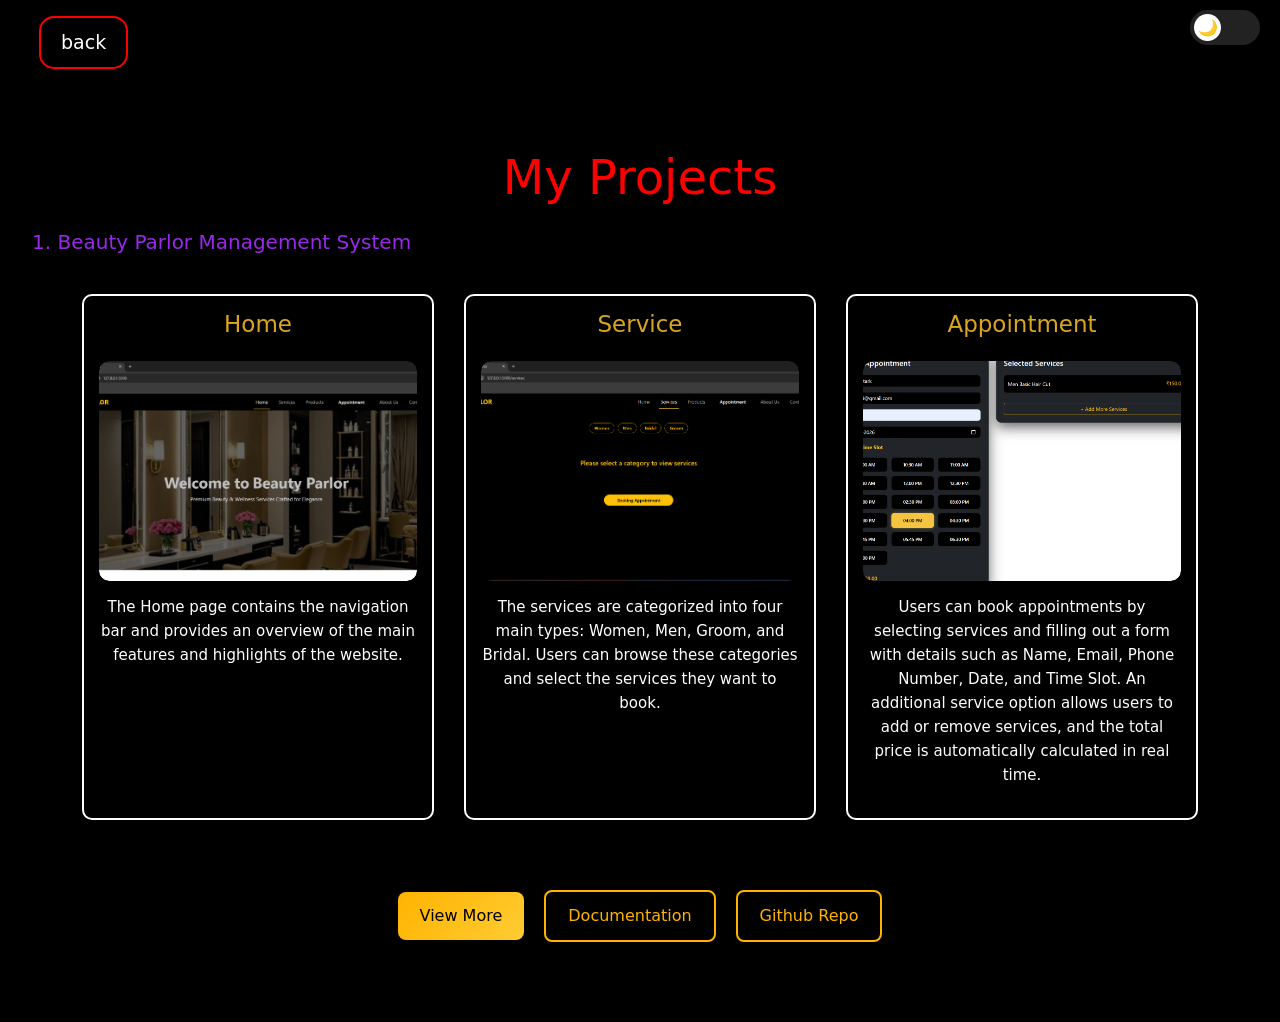
<file: project.html>
<!DOCTYPE html>
<html lang="en">

<head>
    <meta charset="UTF-8">
    <meta name="viewport" content="width=device-width, initial-scale=1.0">
    <title>Projects</title>

    <!-- Bootstrap CSS -->
    <link href="https://cdn.jsdelivr.net/npm/bootstrap@5.3.3/dist/css/bootstrap.min.css" rel="stylesheet">

    <link rel="stylesheet" href="project.css">


</head>

<body>

    <!-- THEME SWITCH -->
    <div class="theme-toggle-wrapper">
        <div id="themeToggle" class="theme-switch">
            <div class="switch-circle">
                <span class="icon">🌙</span>
            </div>
        </div>
    </div>

    <div class="container-fluid px-3 px-md-4">
        <button class="back-btn mt-3">
            <a href="index.html">back</a>
        </button>
    </div>

    <section id="project" class="project">
        <div class="container-fluid">
            <div class="title">
                <h1>My Projects</h1>
            </div>

            <h3 class="sub-title mt-4">1. Beauty Parlor Management System</h3>

            <div class="container">

                <!--Home-->
                <div class="card">
                    <div class="heading">
                        <h4>Home</h4>
                    </div>
                    <div class="img">
                        <img src="images/beauty-home.png" alt="home">
                    </div>
                    <p class="text">
                        The Home page contains the navigation bar and provides an overview of the main features and
                        highlights of the website.
                    </p>
                </div>

                <!--Service-->
                <div class="card">
                    <div class="heading">
                        <h4>Service</h4>
                    </div>
                    <div class="img">
                        <img src="images/beauty-service.png" alt="service">
                    </div>
                    <p class="text">
                        The services are categorized into four main types: Women, Men, Groom, and Bridal.
                        Users can browse these categories and select the services they want to book.
                    </p>
                </div>

                <!--Appointment-->
                <div class="card">
                    <div class="heading">
                        <h4>Appointment</h4>
                    </div>
                    <div class="img">
                        <img src="images/appointment.png" alt="appointment">
                    </div>
                    <p class="text">
                        Users can book appointments by selecting services and filling out a form with details
                        such as Name, Email, Phone Number, Date, and Time Slot.
                        An additional service option allows users to add or remove services,
                        and the total price is automatically calculated in real time.
                    </p>
                </div>

                <!---payment -->

                <div class="card extra-card">
                    <div class="heading">
                        <h4>Payment</h4>
                    </div>
                    <div class="img">
                        <img src="images/payment.png" alt="login">
                    </div>
                    <p class="text">
                        On the payment page, users can complete their payment using either the same email address used
                        during booking or a different one.
                        After a successful payment, a confirmation email is sent to the provided email address.
                    </p>
                </div>

                <!--payment success -->

                <div class="card extra-card">
                    <div class="heading">
                        <h4>Payment success page</h4>
                    </div>
                    <div class="img">
                        <img src="images/pay success.png" alt="Payment success">
                    </div>
                    <p class="text">
                        The payment success page displays the user's name, email address, and transaction ID as
                        confirmation of the completed payment.
                    </p>
                </div>

                <!--login-->

                <div class="card extra-card">
                    <div class="heading">
                        <h4>Login</h4>
                    </div>
                    <div class="img">
                        <img src="images/Login.png" alt="login">
                    </div>
                    <p class="text">
                        If they do not have an account, they can register for a new one.
                        A password reset option is also available, allowing users to reset their password through a
                        reset link sent to
                        their registered email address.
                    </p>
                </div>

                <!--my appointment-->

                <div class="card extra-card">
                    <div class="heading">
                        <h4>My Appointment</h4>
                    </div>
                    <div class="img">
                        <img src="images/beauty-myappointment.png" alt="my appointment">
                    </div>
                    <p class="text">
                        Users can view their recent and upcoming appointments in this section.
                        It displays complete details including client information, selected services, date, time,
                        payment status, appointment status, and transaction details.
                    </p>
                </div>


                <!--my appointment history-->

                <div class="card extra-card">
                    <div class="heading">
                        <h4>My Appointment History</h4>
                    </div>
                    <div class="img">
                        <img src="images/app_history.png" alt="my appointment history">
                    </div>
                    <p class="text">
                        This section allows users to view their previous appointment bookings.
                        Users also have the option to quickly rebook services from their past appointments.
                    </p>
                </div>

                <!--Admin Part -->

                <!--Admin Dashborad-->

                <div class="card extra-card">
                    <div class="heading">
                        <h4>Admin Dashboard</h4>
                    </div>
                    <div class="img">
                        <img src="images/dashboard.png" alt="Admin Dashboard">
                    </div>
                    <p class="text">
                        This is the <b>Admin Panel Dashboard</b> where administrators can view key metrics such as
                        total bookings, services, pending appointments, and available products.
                        It also provides insights into total revenue and the five most recent bookings.
                    </p>
                </div>

                <!--Calendar-->

                <div class="card extra-card">
                    <div class="heading">
                        <h4>Calendar</h4>
                    </div>
                    <div class="img">
                        <img src="images/calendar.png" alt="Calendar">
                        <img src="images/calendar2.png" alt="Calendar">
                    </div>
                    <p class="text">
                        The calendar panel allows administrators to view scheduled client appointments by date and
                        service.
                        It includes filtering options to search appointments by client ID or appointment status.
                        Administrators can also analyze monthly booking trends by switching between months.
                    </p>
                </div>

                <!--service Analytics-->

                <div class="card extra-card">
                    <div class="heading">
                        <h4>Service Analytics</h4>
                    </div>
                    <div class="img">
                        <img src="images/ser_analytics.png" alt="Service analytics">
                    </div>
                    <p class="text">
                        Service Analytics helps administrators analyze service performance, identify the most frequently
                        booked categories,
                        and monitor the number of active services available on the platform.
                    </p>
                </div>

                <!--service Managment + Add Service-->

                <div class="card extra-card">
                    <div class="heading">
                        <h4>Service Manage</h4>
                    </div>
                    <div class="img">
                        <img src="images/available_ser.png" alt="manage service">
                        <img src="images/add_ser.png" alt="add service">
                    </div>
                    <p class="text">
                        This section allows administrators to manage all available services, including viewing service
                        types, pricing, and status.
                        Admins can add new services, edit existing ones, deactivate services, or remove them from the
                        system.
                    </p>
                </div>

                <!--Booking-->

                <div class="card extra-card">
                    <div class="heading">
                        <h4>Booking</h4>
                    </div>
                    <div class="img">
                        <img src="images/booking-admin.png" alt="Booking">
                    </div>
                    <p class="text">
                        The booking management section provides detailed insights into total bookings, paid bookings,
                        pending bookings,
                        and the total revenue generated.
                        A comprehensive table also displays detailed information about each booking.
                    </p>
                </div>

                <!--Revenue-->

                <div class="card extra-card">
                    <div class="heading">
                        <h4>Revenue</h4>
                    </div>
                    <div class="img">
                        <img src="images/revenue-analysis.png" alt="Revenue">
                        <img src="images/revenue-table.png" alt="revenue-table">
                    </div>
                    <p class="text">
                        The Revenue section provides detailed insights into business earnings,
                        including which service categories generate the most revenue and monthly revenue trends.
                        It also includes a detailed table showing payment information such as
                        amount, payment status, and transaction details.
                    </p>
                </div>

                <!--Product-->

                <div class="card extra-card">
                    <div class="heading">
                        <h4>Products</h4>
                    </div>
                    <div class="img">
                        <img src="images/product.png" alt="Product">
                    </div>
                    <p class="text">
                        This section allows administrators to manage products listed on the website.
                        Admins can view product details such as name, price, brand, weight,
                        and status, and can also add or edit products as needed.
                    </p>
                </div>


                <!--Button-->
                <div class="project-buttons">
                    <button id="viewMoreBtn" onclick="toggleProjects()">View More</button>

                    <a href="Beauty Parlor.pdf" target="_blank">
                        <button class="doc-btn">Documentation</button>
                    </a>

                    <a href="https://github.com/Aryan-Dongre/Beauty-Parlor-Management-Systems-" target="_blank">
                        <button class="doc-btn">Github Repo</button>
                    </a>
                </div>

            </div>

        </div>
    </section>



    <script src="project.js"></script>


</body>

</html>
</file>
<file: project.css>
/*Theme Variables*/

/*Dark mode*/
:root{
    --bg-color:black;
    --text-color:white;
    --card-bg:black;
    --border-color:white;
    --heading-color:goldenrod;
    --button-color:#ffb300;
    --title-color:red;
}
/*Light Mode*/

.light-mode{
    --bg-color:white;
    --text-color:black;
    --card-bg:#f3f3f3;
    --border-color:#ccc;
    --heading-color:#ff7b00;
    --title-color:#0044cc;
}


body {
    background:var(--bg-color);
    color: var(--text-color);
    transition: background 0.4s,color 0.4s;
}

/*Back button*/

.back-btn {
    padding: 10px 20px;
    margin-left: 15px;
    margin-top: 10px;
    border-radius: 15px;
    background-color: transparent;
    transition: 0.3s;
    cursor: pointer;
    border: 2px solid red;
}

.back-btn a {
    text-decoration: none;
    font-size: 19px;
    font-weight: 500;
    color:var(--text-color);
}

.back-btn:hover {
    transform: translateY(-3px);
}

/*Project*/

.project {
    padding: 80px 20px;
}

.title h1 {
    font-size: clamp(2rem, 5vw, 3rem);
    text-align: center;
    color:var(--title-color);
    margin: 0;
}

.sub-title {
    color: #9929EA;
    font-size: 20px;
    margin-bottom: 30px;
}

.container {
    display: grid;
    grid-template-columns: repeat(3,1fr);
    gap: 30px;
    margin-top: 40px;
}

.card {
    background: var(--card-bg);
    border: 2px solid var(--border-color);
    border-radius: 10px;
    padding: 15px;
    text-align: center;
    height: 100%;
    transition: 0.3s;
}

.card:hover{
    transform:translateY(-5px);
}

.heading h4 {
    font-size: 23px;
    color:var(--heading-color);
    margin-bottom: 10px;
    text-align: center;
}


.img {
    display: flex;
    flex-direction: column;
    gap: 12px;
    margin-top: 12px;
    overflow:hidden;
    border-radius:10px;
}

.img img {
    width: 100%;
    height: 220px;
    object-fit: cover;
    border-radius: 10px;
    box-shadow:0 5px 15px rgba(0,0,0,0.2);
    transition: transform 0.4s;
}

.card:hover img{
transform: scale(1.08);
}


.text {
    margin-top: 14px;
    color:var(--text-color);
    font-size: 15px;
    line-height: 1.6;
}

/*Buttons (view + doc)*/

.extra-card{
    display:none;
}

.project-buttons{
    grid-column:1/-1;

    display:flex;
    justify-content:center;
    align-items:center;
    gap:20px;

    margin-top:40px;
}

#viewMoreBtn,
.doc-btn{
    padding:12px 22px;
    border:none;
    border-radius:8px;
    font-size:16px;
    cursor:pointer;
    transition:0.3s;
}

#viewMoreBtn{
    background:linear-gradient(135deg,#ffb300,#ffcc33);
    color:black;
}

.doc-btn{
    background-color:transparent;
    border:2px solid #ffb300;
    color:#ffb300;
}

#viewMoreBtn:hover{
    transform:translateY(-2px);
    box-shadow:0 6px 15px rgba(255,179,0,0.4);
}

.doc-btn:hover{
    background:#ffb300;
    color:black;
}


/* =========================
RESPONSIVE
========================= */

@media(max-width:992px){

.container{
grid-template-columns:repeat(2,1fr);
}

}

@media(max-width:600px){

.container{
grid-template-columns:1fr;
}

.project-buttons{
flex-direction:column;
}

.title{
font-size:35px;
}

.img img{
height:200px;
}

}

/*Theme toggle*/

.theme-toggle-wrapper{
    position: fixed;
    top: 20;
    right: 20px;
}

.theme-switch{
    width: 70px;
    height: 35px;
    margin-top: 10px;
    background: #222;
    border-radius: 50px;
    padding:4px;
    cursor:pointer;
    transition:0.4s;
}

.switch-circle {
    width: 27px;
    height: 27px;
    background: white;
    border-radius: 50%;
    display: flex;
    justify-content: center;
    align-items: center;
    transition:0.4s ;
}

.light-mode .theme-switch{
background:#ffd369;
}

.light-mode .switch-circle{
transform:translateX(35px);
}

body, .card, .heading h4, .title{
transition: background 0.4s, color 0.4s, border 0.4s;
}
</file>
